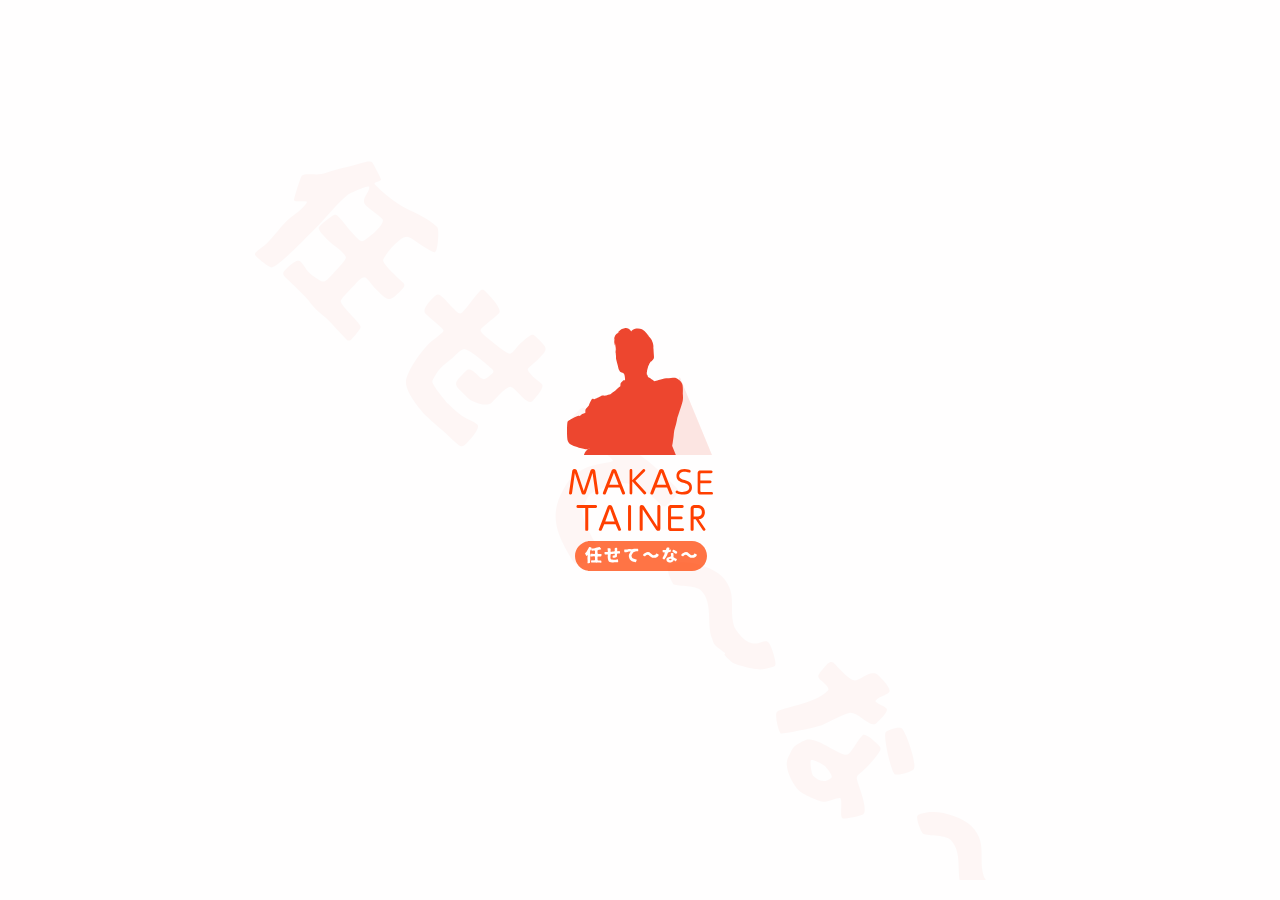
<file: index.html>
<!doctype html>
<html lang="jp" ng-app="ngApp">
<head>
<meta charset="utf-8">
<title>MAKASETAINER</title>

<meta name="viewport" content="width=device-width, initial-scale=1.0, maximum-scale=1.0, minimum-scale=1.0" />
<link rel="stylesheet" ng-href="assets/css/reset.css">
<link rel="stylesheet" ng-href="assets/css/style.css">
<script src="assets/js/lib/jquery-1.11.1.min.js"></script>
<script src="assets/js/lib/angular-1.3.6/angular.min.js"></script>
<script src="assets/js/lib/angular-1.3.6/angular-resource.min.js"></script>
<script src="assets/js/lib/angular-1.3.6/angular-mocks.js"></script>
<script src="assets/js/lib/angular-1.3.6/angular-route.min.js"></script>
<script src="assets/js/lib/angular-1.3.6/angular-animate.min.js"></script>
<script src="assets/js/common.js"></script>

</head>

<body>
<div ng-view></div>
</body>
</html>
</file>
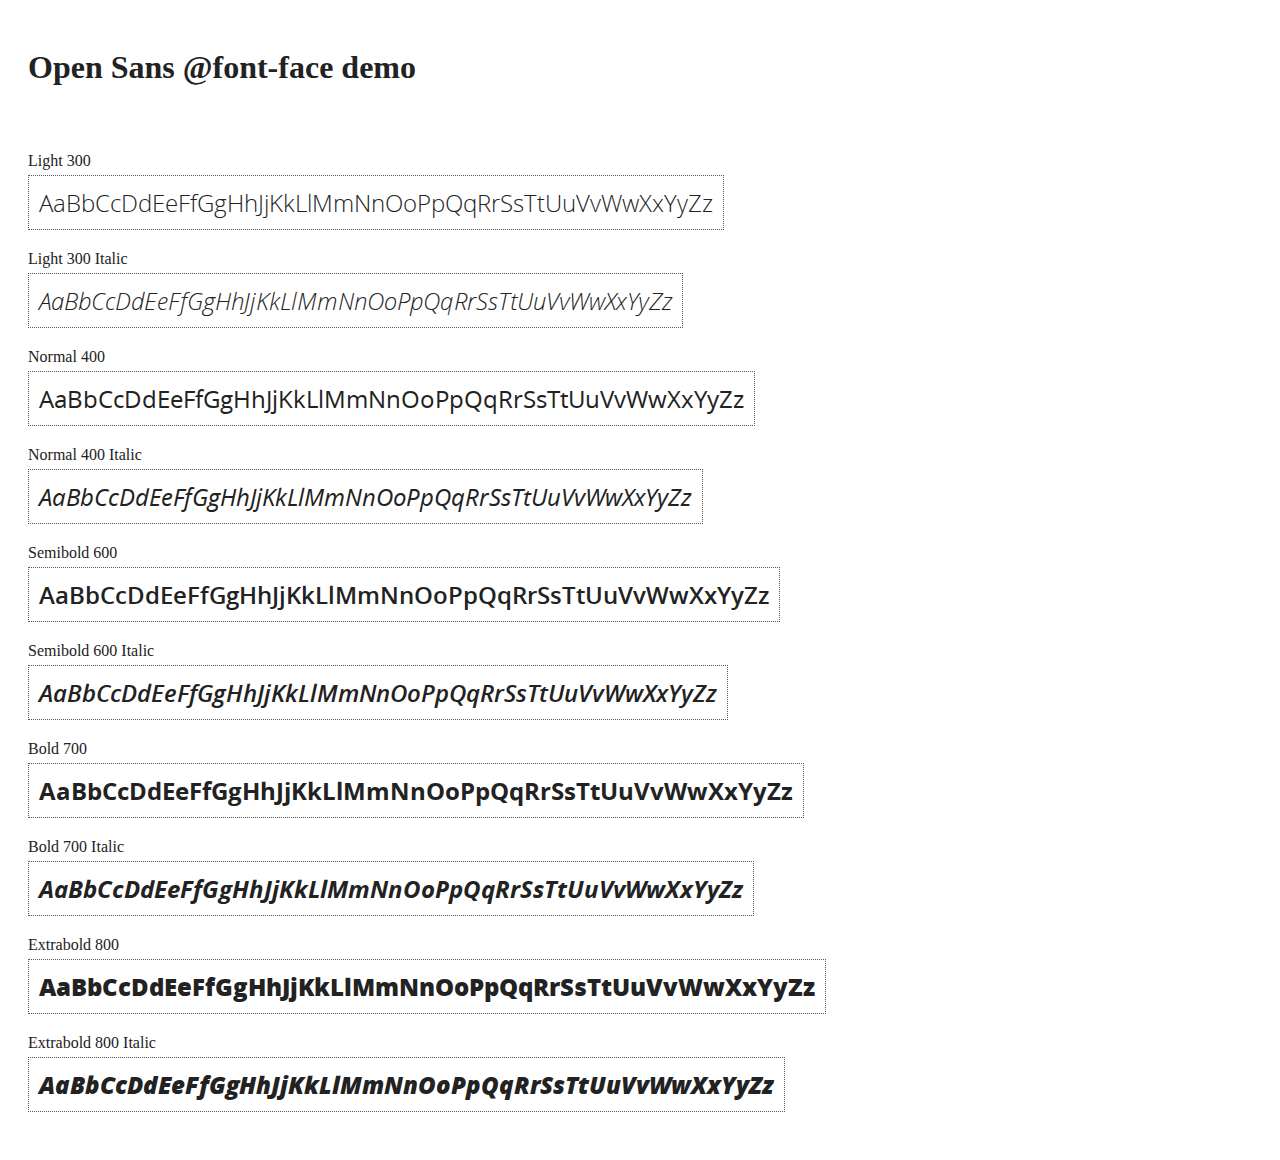
<file: assets/js/lib/angular-1.3.6/docs/components/open-sans-fontface-1.0.4/index.html>
<!DOCTYPE html>
<html>
	<head>
		<title>Open Sans @font-face demo</title>
		<meta charset="UTF-8" />
		<link rel="stylesheet" href="open-sans.css" type="text/css" />
		<style>
		body {
			padding: 20px;
			color: #222;
			background: #fff;
		}

		span { display: block; }

		.font-demo {
			display: inline-block;
			margin: 5px 0 20px;
			padding: 10px;
			border: 1px dotted #555;
			font-family: 'Open Sans';
			font-size: 24px;
		}
		</style>
	</head>
	<body>
		<h1>Open Sans @font-face demo</h1>
		<div style="margin-bottom:20px">
			<iframe src="http://ghbtns.com/github-btn.html?user=FontFaceKit&amp;repo=open-sans&amp;type=watch&amp;count=true"
					style="width:110px;height:20px;border:0"></iframe>
			<iframe src="http://ghbtns.com/github-btn.html?user=FontFaceKit&amp;repo=open-sans&amp;type=fork&amp;count=true"
					style="width:95px;height:20px;border:0"></iframe>
		</div>

		<span>Light 300</span>
		<div class="font-demo" style="font-weight:300">
			AaBbCcDdEeFfGgHhJjKkLlMmNnOoPpQqRrSsTtUuVvWwXxYyZz
		</div>

		<span>Light 300 Italic</span>
		<div class="font-demo" style="font-weight:300;font-style:italic">
			AaBbCcDdEeFfGgHhJjKkLlMmNnOoPpQqRrSsTtUuVvWwXxYyZz
		</div>

		<span>Normal 400</span>
		<div class="font-demo">
			AaBbCcDdEeFfGgHhJjKkLlMmNnOoPpQqRrSsTtUuVvWwXxYyZz
		</div>

		<span>Normal 400 Italic</span>
		<div class="font-demo" style="font-style:italic">
			AaBbCcDdEeFfGgHhJjKkLlMmNnOoPpQqRrSsTtUuVvWwXxYyZz
		</div>

		<span>Semibold 600</span>
		<div class="font-demo" style="font-weight:600">
			AaBbCcDdEeFfGgHhJjKkLlMmNnOoPpQqRrSsTtUuVvWwXxYyZz
		</div>

		<span>Semibold 600 Italic</span>
		<div class="font-demo" style="font-weight:600;font-style:italic">
			AaBbCcDdEeFfGgHhJjKkLlMmNnOoPpQqRrSsTtUuVvWwXxYyZz
		</div>

		<span>Bold 700</span>
		<div class="font-demo" style="font-weight:700">
			AaBbCcDdEeFfGgHhJjKkLlMmNnOoPpQqRrSsTtUuVvWwXxYyZz
		</div>

		<span>Bold 700 Italic</span>
		<div class="font-demo" style="font-weight:700;font-style:italic">
			AaBbCcDdEeFfGgHhJjKkLlMmNnOoPpQqRrSsTtUuVvWwXxYyZz
		</div>

		<span>Extrabold 800</span>
		<div class="font-demo" style="font-weight:800">
			AaBbCcDdEeFfGgHhJjKkLlMmNnOoPpQqRrSsTtUuVvWwXxYyZz
		</div>

		<span>Extrabold 800 Italic</span>
		<div class="font-demo" style="font-weight:800;font-style:italic">
			AaBbCcDdEeFfGgHhJjKkLlMmNnOoPpQqRrSsTtUuVvWwXxYyZz
		</div>
	</body>
</html>
</file>
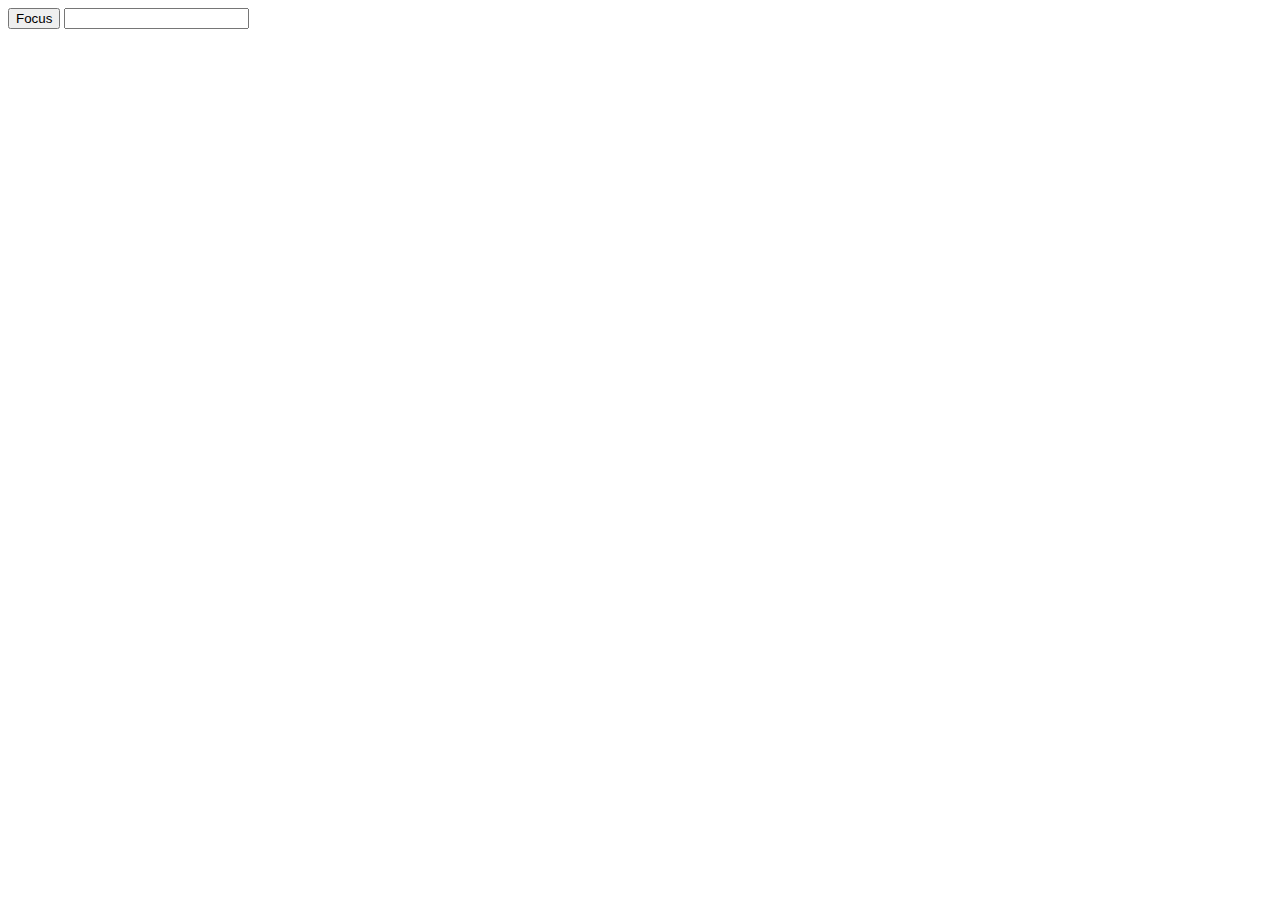
<file: assets/js/lib/angular-1.3.6/docs/examples/example-error-$rootScope-inprog/index.html>
<!doctype html>
<html lang="en">
<head>
  <meta charset="UTF-8">
  <title>Example - example-error-$rootScope-inprog</title>
  

  <script src="../../../angular.min.js"></script>
  <script src="app.js"></script>
  

  
</head>
<body ng-app="app">
  <button ng-click="focusInput = true">Focus</button>
<input ng-focus="count = count + 1" set-focus-if="focusInput" />
</body>
</html>
</file>
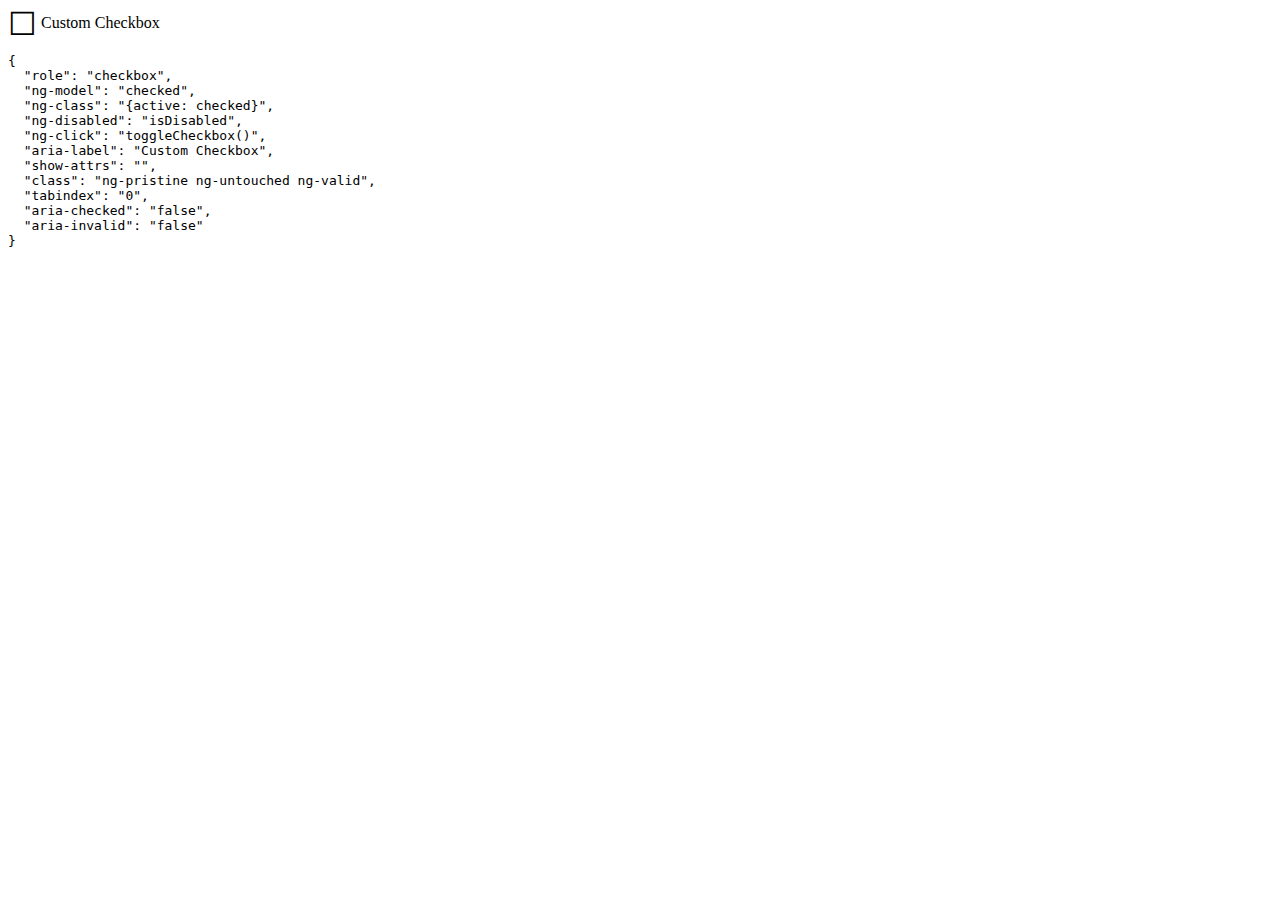
<file: assets/js/lib/angular-1.3.6/docs/examples/example-example1/index.html>
<!doctype html>
<html lang="en">
<head>
  <meta charset="UTF-8">
  <title>Example - example-example1</title>
  

  <script src="../../../angular.min.js"></script>
  <script src="../../../angular-aria.js"></script>
  

  
</head>
<body ng-app="ngAria_ngModelExample">
   <style>
   [role=checkbox] {
     cursor: pointer;
     display: inline-block;
   }
   [role=checkbox] .icon:before {
     content: '\2610';
     display: inline-block;
     font-size: 2em;
     line-height: 1;
     vertical-align: middle;
     speak: none;
   }
   [role=checkbox].active .icon:before {
     content: '\2611';
   }
   pre {
     white-space: pre-wrap;
   }
 </style>
<div>
<form ng-controller="formsController">
 <some-checkbox role="checkbox" ng-model="checked" ng-class="{active: checked}"
   ng-disabled="isDisabled" ng-click="toggleCheckbox()"
   aria-label="Custom Checkbox" show-attrs>
   <span class="icon" aria-hidden="true"></span>
   Custom Checkbox
 </some-checkbox>
</form>
</div>
<script>
 var app = angular.module('ngAria_ngModelExample', ['ngAria'])
 .controller('formsController', function($scope){
   $scope.checked = false;
   $scope.toggleCheckbox = function(){
     $scope.checked = !$scope.checked;
   }
 })
 .directive('someCheckbox', function(){
   return {
     restrict: 'E',
     link: function($scope, $el, $attrs) {
       $el.on('keypress', function(event){
         event.preventDefault();
         if(event.keyCode === 32 || event.keyCode === 13){
           $scope.toggleCheckbox();
           $scope.$apply();
         }
       });
     }
   }
 })
 .directive('showAttrs', function() {
   return function($scope, $el, $attrs) {
     var pre = document.createElement('pre');
     $el.after(pre);
     $scope.$watch(function() {
       var $attrs = {};
       Array.prototype.slice.call($el[0].attributes, 0).forEach(function(item) {
         if (item.name !== 'show-$attrs') {
           $attrs[item.name] = item.value;
         }
       });
       return $attrs;
     }, function(newAttrs, oldAttrs) {
       pre.textContent = JSON.stringify(newAttrs, null, 2);
     }, true);
   }
 });
</script>
</body>
</html>
</file>
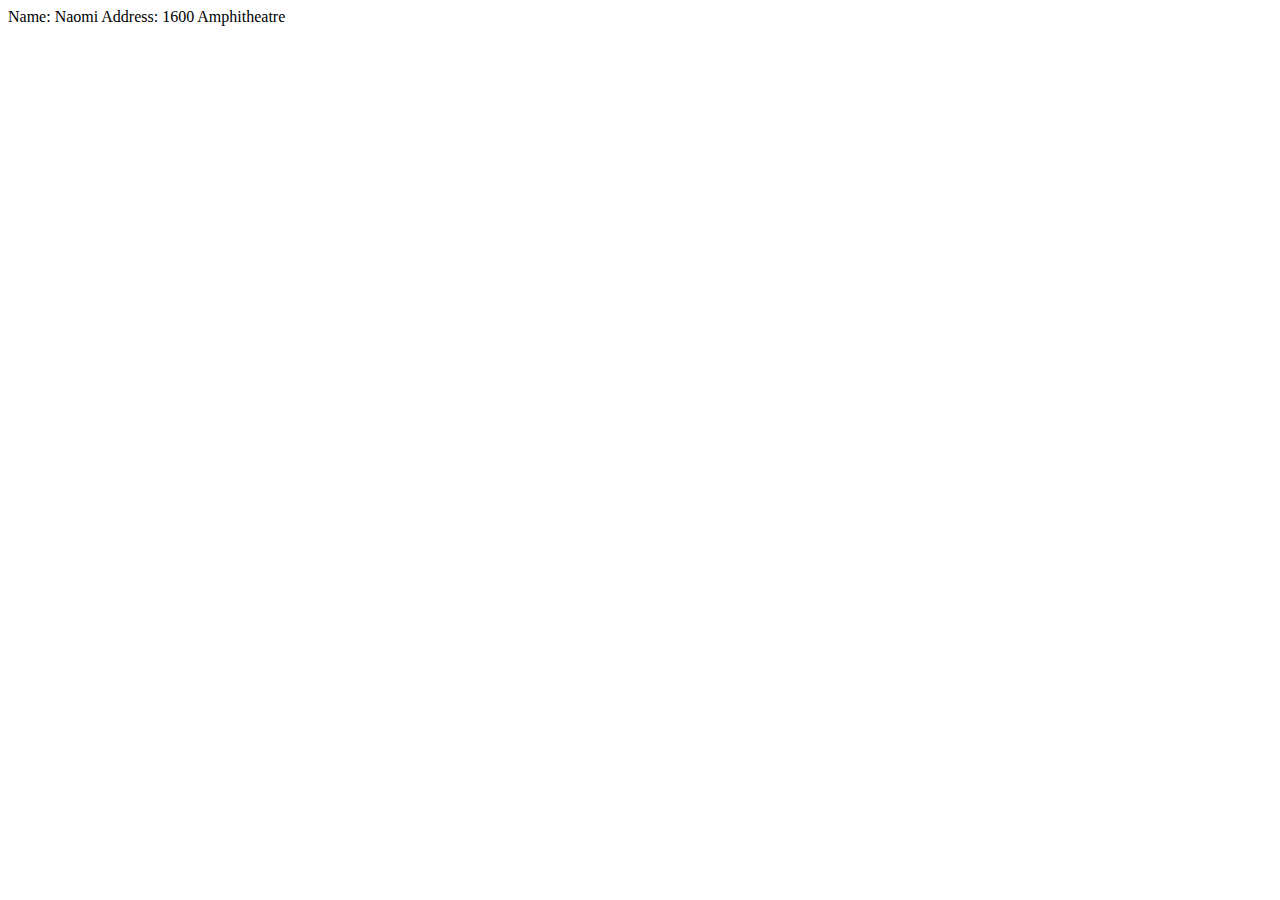
<file: assets/js/lib/angular-1.3.6/docs/examples/example-example10/index.html>
<!doctype html>
<html lang="en">
<head>
  <meta charset="UTF-8">
  <title>Example - example-example10</title>
  

  <script src="../../../angular.min.js"></script>
  <script src="script.js"></script>
  

  
</head>
<body ng-app="docsSimpleDirective">
  <div ng-controller="Controller">
  <div my-customer></div>
</div>
</body>
</html>
</file>
<file: assets/css/style.css>
@charset "UTF-8";
html {
  font-size: 62.5%;
  background: #FFFEFE;
}

body {
  font-size: 14px;
  font-family: "ヒラギノ角ゴ Pro W3", "Hiragino Kaku Gothic Pro", "ＭＳ Ｐゴシック", Arial, sans-serif;
  text-align: left;
  overflow-x: hidden;
}
body:after {
  content: " ";
  position: absolute;
  top: 120px;
  left: 20px;
  right: 20px;
  bottom: 20px;
  background: url("../img/bg02.svg") no-repeat center 40px;
  background-size: contain;
  -webkit-opacity: 0.04;
  -moz-opacity: 0.04;
  -ms-opacity: 0.04;
  -o-opacity: 0.04;
  opacity: 0.04;
  z-index: -1;
}

a {
  color: #000;
}

a:hover {
  text-decoration: none;
}

.cf:after {
  content: ".";
  display: block;
  clear: both;
  height: 0;
  visibility: hidden;
}

.cf {
  min-height: 1px;
}

* html .cf {
  height: 1px;
  /*ﾂ･*/
  /*/
  height: auto;
  overflow: hidden;
  /**/
}

.row {
  width: 100%;
  max-width: 599px;
  margin: 0 auto;
  overflow: hidden;
}

img {
  width: auto;
  max-width: 100%;
  height: auto;
}

#windowLoad {
  position: absolute;
  top: 50%;
  left: 50%;
  margin-top: -122px;
  margin-left: -73px;
}
#windowLoad p {
  text-align: center;
}
#windowLoad #logo02 {
  margin-top: 12px;
}
#windowLoad #logo03 {
  margin-top: 10px;
}
#windowLoad #logo04 {
  margin-top: 10px;
}

#logo {
  -webkit-transform: scale(0, 0);
  -moz-transform: scale(0, 0);
  -ms-transform: scale(0, 0);
  -o-transform: scale(0, 0);
  transform: scale(0, 0);
  text-align: center;
  width: 65%;
  margin: 30px auto 10px auto;
}

.content {
  -webkit-transform: scale(0, 0);
  -moz-transform: scale(0, 0);
  -ms-transform: scale(0, 0);
  -o-transform: scale(0, 0);
  transform: scale(0, 0);
  padding: 0 10px;
  /*background:url("../img/bg01.jpg") no-repeat;*/
  background-size: cover;
}

.inputArea, .answerArea {
  padding-top: 20px;
}

input[type="text"],
textarea {
  display: block;
  border: 2px solid #ccc;
  padding: 5px;
  font-size: 16px;
  width: 100%;
  border-radius: 50px;
  -webkit-appearance: none;
  -webkit-box-sizing: border-box;
  -moz-box-sizing: border-box;
  -ms-box-sizing: border-box;
  -o-box-sizing: border-box;
  box-sizing: border-box;
}

input[type="text"] {
  margin: 0 auto;
  width: 65%;
}

textarea {
  display: block;
  padding: 15px 20px;
  width: 85%;
  margin: 0 auto;
}

select {
  margin: 0 auto;
  width: 100%;
  display: block;
  -webkit-appearance: button;
  -moz-appearance: button;
  appearance: button;
  font-size: 16px;
  text-indent: 1em;
  padding: 4px 0 2px;
  border-radius: 50px;
  border: none;
  cursor: pointer;
  -webkit-box-sizing: border-box;
  -moz-box-sizing: border-box;
  -ms-box-sizing: border-box;
  -o-box-sizing: border-box;
  box-sizing: border-box;
  color: #000;
  border: 2px solid #ccc;
  background: #fff;
}

#selectArea {
  position: relative;
  width: 65%;
  margin: 0 auto;
}

#selectArea:after {
  content: "";
  height: 17px;
  width: 13px;
  position: absolute;
  top: 12px;
  right: 14px;
  background: url("../img/arrow.svg") no-repeat;
  -webkit-background-size: contain;
  -moz-background-size: contain;
  -ms-background-size: contain;
  -o-background-size: contain;
  background-size: contain;
}

#submitArea {
  padding-top: 33px;
}

#submit {
  cursor: pointer;
  line-height: 1;
  width: 94px;
  height: 94px;
  border-radius: 50px;
  border-top: none;
  border-right: none;
  border-left: none;
  border-bottom: 3px solid #B63726;
  display: block;
  margin: 0 auto;
  font-size: 14px;
  letter-spacing: 0.1em;
  text-align: center;
  color: #fff;
  background: #ED462F;
}

.btn {
  cursor: pointer;
  background: #ED462F;
  color: #fff;
  text-align: center;
  padding: 8px 0 6px;
  border-radius: 50px;
  font-size: 16px;
  width: 100px;
  margin: 30px auto 30px;
  border-bottom: 3px solid #B63726;
}

.inputHeading {
  font-size: 14px;
  font-weight: 400;
  margin-bottom: 8px;
  letter-spacing: 0.3em;
  text-align: center;
}

.loading {
  position: fixed;
  top: 0;
  bottom: 0;
  background-color: black;
  width: 100%;
}
.loading img {
  max-width: 300px;
  display: block;
  margin-top: -129px;
  position: fixed;
  top: 50%;
  margin-left: -150px;
  left: 50%;
}

.answerArea {
  margin: 0 20px;
}
.answerArea li {
  border-bottom: 1px solid #f6f6f6;
  padding: 10px 0 8px;
  font-size: 16px;
}

#windowLoad.ng-hide {
  -webkit-transition: all 300ms cubic-bezier(0.615, 0.125, 0.94, 0.415);
  -moz-transition: all 300ms cubic-bezier(0.615, 0.125, 0.94, 0.415);
  -o-transition: all 300ms cubic-bezier(0.615, 0.125, 0.94, 0.415);
  transition: all 300ms cubic-bezier(0.615, 0.125, 0.94, 0.415);
  /* custom */
  -webkit-transition-timing-function: cubic-bezier(0.615, 0.125, 0.94, 0.415);
  -moz-transition-timing-function: cubic-bezier(0.615, 0.125, 0.94, 0.415);
  -o-transition-timing-function: cubic-bezier(0.615, 0.125, 0.94, 0.415);
  transition-timing-function: cubic-bezier(0.615, 0.125, 0.94, 0.415);
  /* custom */
  -webkit-transform: scale(0, 0);
  -moz-transform: scale(0, 0);
  -ms-transform: scale(0, 0);
  -o-transform: scale(0, 0);
  transform: scale(0, 0);
}

.content.active, #logo.active {
  -webkit-transition: all 300ms cubic-bezier(0.615, 0.125, 0.94, 0.415);
  -moz-transition: all 300ms cubic-bezier(0.615, 0.125, 0.94, 0.415);
  -o-transition: all 300ms cubic-bezier(0.615, 0.125, 0.94, 0.415);
  transition: all 300ms cubic-bezier(0.615, 0.125, 0.94, 0.415);
  /* custom */
  -webkit-transition-timing-function: cubic-bezier(0.615, 0.125, 0.94, 0.415);
  -moz-transition-timing-function: cubic-bezier(0.615, 0.125, 0.94, 0.415);
  -o-transition-timing-function: cubic-bezier(0.615, 0.125, 0.94, 0.415);
  transition-timing-function: cubic-bezier(0.615, 0.125, 0.94, 0.415);
  /* custom */
  -webkit-transform: scale(1, 1);
  -moz-transform: scale(1, 1);
  -ms-transform: scale(1, 1);
  -o-transform: scale(1, 1);
  transform: scale(1, 1);
}
</file>
<file: assets/js/lib/angular-1.3.6/docs/components/open-sans-fontface-1.0.4/open-sans.css>
/* Open Sans @font-face kit */

/* BEGIN Light */
@font-face {
  font-family: 'Open Sans';
  src: url('fonts/Light/OpenSans-Light.eot');
  src: url('fonts/Light/OpenSans-Light.eot?#iefix') format('embedded-opentype'),
       url('fonts/Light/OpenSans-Light.woff') format('woff'),
       url('fonts/Light/OpenSans-Light.ttf') format('truetype'),
       url('fonts/Light/OpenSans-Light.svg#OpenSansLight') format('svg');
  font-weight: 300;
  font-style: normal;
}
/* END Light */

/* BEGIN Light Italic */
@font-face {
  font-family: 'Open Sans';
  src: url('fonts/LightItalic/OpenSans-LightItalic.eot');
  src: url('fonts/LightItalic/OpenSans-LightItalic.eot?#iefix') format('embedded-opentype'),
       url('fonts/LightItalic/OpenSans-LightItalic.woff') format('woff'),
       url('fonts/LightItalic/OpenSans-LightItalic.ttf') format('truetype'),
       url('fonts/LightItalic/OpenSans-LightItalic.svg#OpenSansLightItalic') format('svg');
  font-weight: 300;
  font-style: italic;
}
/* END Light Italic */

/* BEGIN Regular */
@font-face {
  font-family: 'Open Sans';
  src: url('fonts/Regular/OpenSans-Regular.eot');
  src: url('fonts/Regular/OpenSans-Regular.eot?#iefix') format('embedded-opentype'),
       url('fonts/Regular/OpenSans-Regular.woff') format('woff'),
       url('fonts/Regular/OpenSans-Regular.ttf') format('truetype'),
       url('fonts/Regular/OpenSans-Regular.svg#OpenSansRegular') format('svg');
  font-weight: normal;
  font-style: normal;
}
/* END Regular */

/* BEGIN Italic */
@font-face {
  font-family: 'Open Sans';
  src: url('fonts/Italic/OpenSans-Italic.eot');
  src: url('fonts/Italic/OpenSans-Italic.eot?#iefix') format('embedded-opentype'),
       url('fonts/Italic/OpenSans-Italic.woff') format('woff'),
       url('fonts/Italic/OpenSans-Italic.ttf') format('truetype'),
       url('fonts/Italic/OpenSans-Italic.svg#OpenSansItalic') format('svg');
  font-weight: normal;
  font-style: italic;
}
/* END Italic */

/* BEGIN Semibold */
@font-face {
  font-family: 'Open Sans';
  src: url('fonts/Semibold/OpenSans-Semibold.eot');
  src: url('fonts/Semibold/OpenSans-Semibold.eot?#iefix') format('embedded-opentype'),
       url('fonts/Semibold/OpenSans-Semibold.woff') format('woff'),
       url('fonts/Semibold/OpenSans-Semibold.ttf') format('truetype'),
       url('fonts/Semibold/OpenSans-Semibold.svg#OpenSansSemibold') format('svg');
  font-weight: 600;
  font-style: normal;
}
/* END Semibold */

/* BEGIN Semibold Italic */
@font-face {
  font-family: 'Open Sans';
  src: url('fonts/SemiboldItalic/OpenSans-SemiboldItalic.eot');
  src: url('fonts/SemiboldItalic/OpenSans-SemiboldItalic.eot?#iefix') format('embedded-opentype'),
       url('fonts/SemiboldItalic/OpenSans-SemiboldItalic.woff') format('woff'),
       url('fonts/SemiboldItalic/OpenSans-SemiboldItalic.ttf') format('truetype'),
       url('fonts/SemiboldItalic/OpenSans-SemiboldItalic.svg#OpenSansSemiboldItalic') format('svg');
  font-weight: 600;
  font-style: italic;
}
/* END Semibold Italic */

/* BEGIN Bold */
@font-face {
  font-family: 'Open Sans';
  src: url('fonts/Bold/OpenSans-Bold.eot');
  src: url('fonts/Bold/OpenSans-Bold.eot?#iefix') format('embedded-opentype'),
       url('fonts/Bold/OpenSans-Bold.woff') format('woff'),
       url('fonts/Bold/OpenSans-Bold.ttf') format('truetype'),
       url('fonts/Bold/OpenSans-Bold.svg#OpenSansBold') format('svg');
  font-weight: bold;
  font-style: normal;
}
/* END Bold */

/* BEGIN Bold Italic */
@font-face {
  font-family: 'Open Sans';
  src: url('fonts/BoldItalic/OpenSans-BoldItalic.eot');
  src: url('fonts/BoldItalic/OpenSans-BoldItalic.eot?#iefix') format('embedded-opentype'),
       url('fonts/BoldItalic/OpenSans-BoldItalic.woff') format('woff'),
       url('fonts/BoldItalic/OpenSans-BoldItalic.ttf') format('truetype'),
       url('fonts/BoldItalic/OpenSans-BoldItalic.svg#OpenSansBoldItalic') format('svg');
  font-weight: bold;
  font-style: italic;
}
/* END Bold Italic */

/* BEGIN Extrabold */
@font-face {
  font-family: 'Open Sans';
  src: url('fonts/ExtraBold/OpenSans-ExtraBold.eot');
  src: url('fonts/ExtraBold/OpenSans-ExtraBold.eot?#iefix') format('embedded-opentype'),
       url('fonts/ExtraBold/OpenSans-ExtraBold.woff') format('woff'),
       url('fonts/ExtraBold/OpenSans-ExtraBold.ttf') format('truetype'),
       url('fonts/ExtraBold/OpenSans-ExtraBold.svg#OpenSansExtrabold') format('svg');
  font-weight: 800;
  font-style: normal;
}
/* END Extrabold */

/* BEGIN Extrabold Italic */
@font-face {
  font-family: 'Open Sans';
  src: url('fonts/ExtraBoldItalic/OpenSans-ExtraBoldItalic.eot');
  src: url('fonts/ExtraBoldItalic/OpenSans-ExtraBoldItalic.eot?#iefix') format('embedded-opentype'),
       url('fonts/ExtraBoldItalic/OpenSans-ExtraBoldItalic.woff') format('woff'),
       url('fonts/ExtraBoldItalic/OpenSans-ExtraBoldItalic.ttf') format('truetype'),
       url('fonts/ExtraBoldItalic/OpenSans-ExtraBoldItalic.svg#OpenSansExtraboldItalic') format('svg');
  font-weight: 800;
  font-style: italic;
}
/* END Extrabold Italic */
</file>
